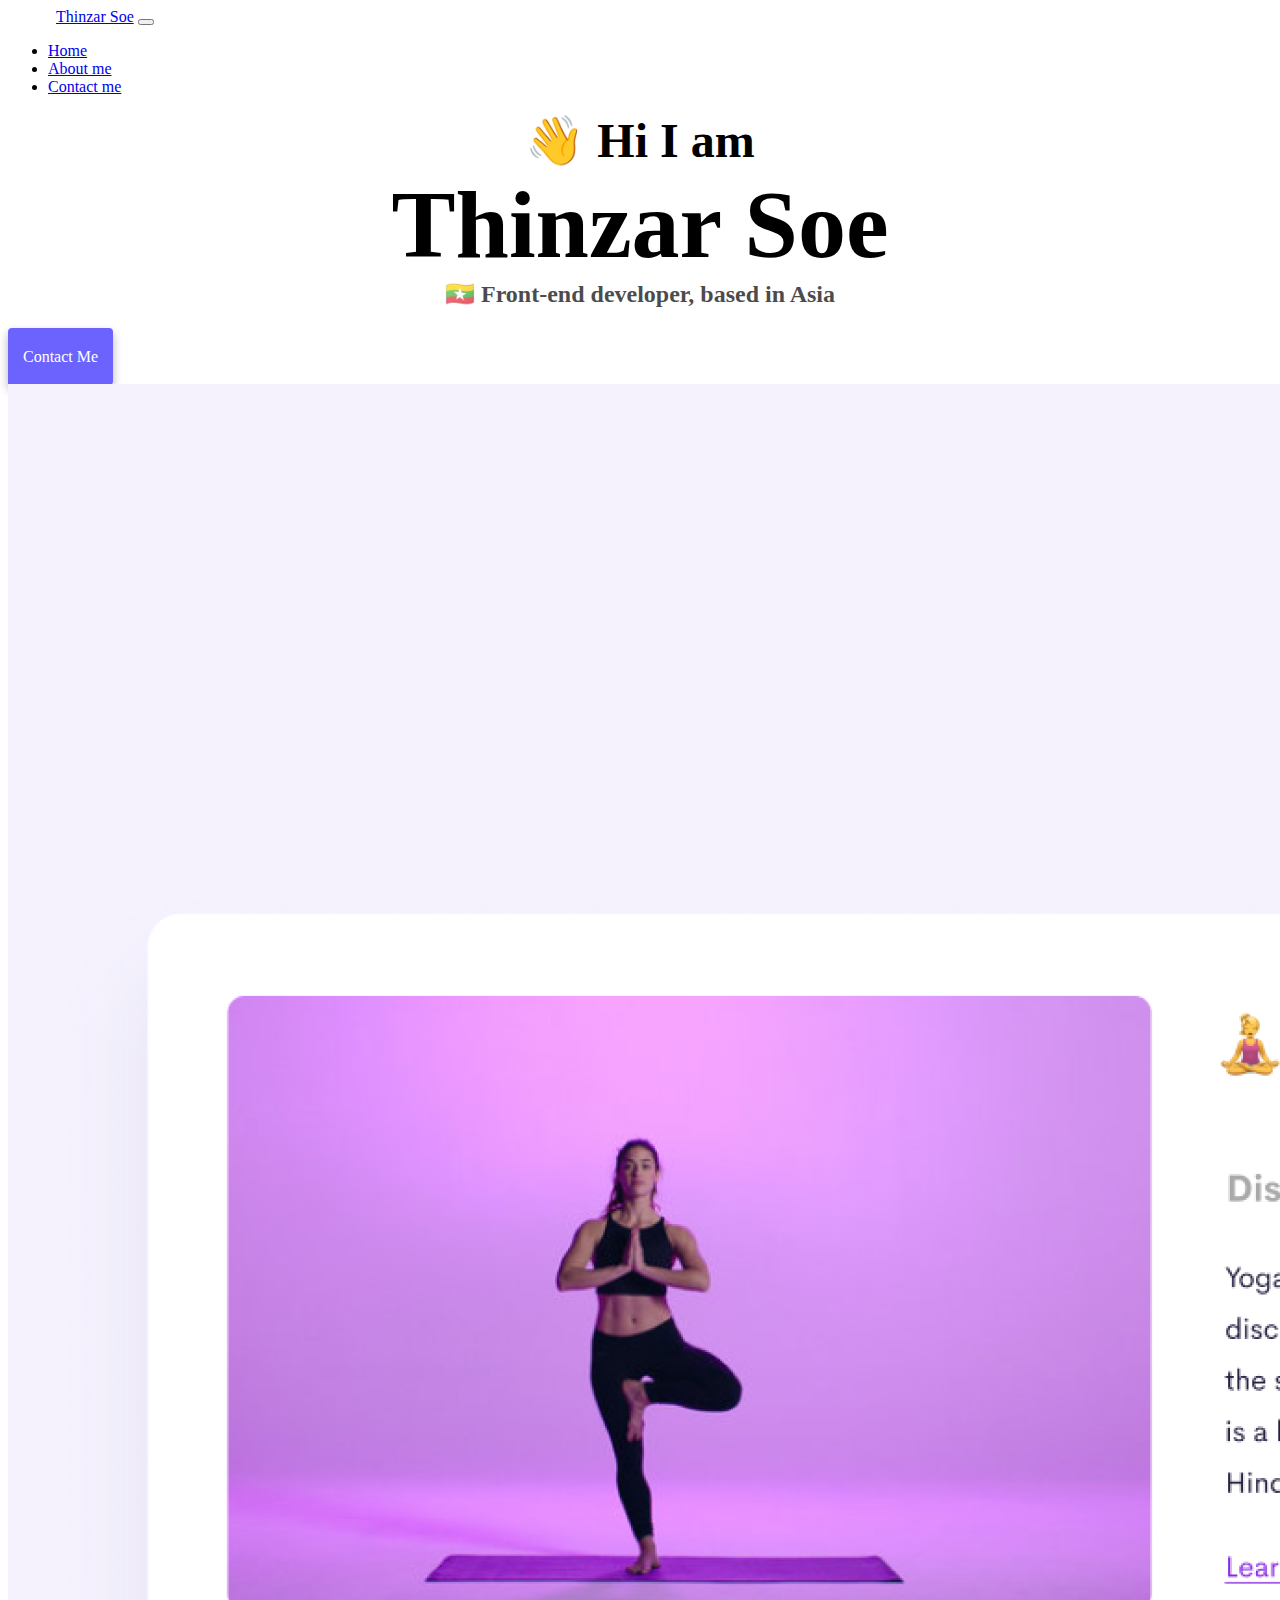
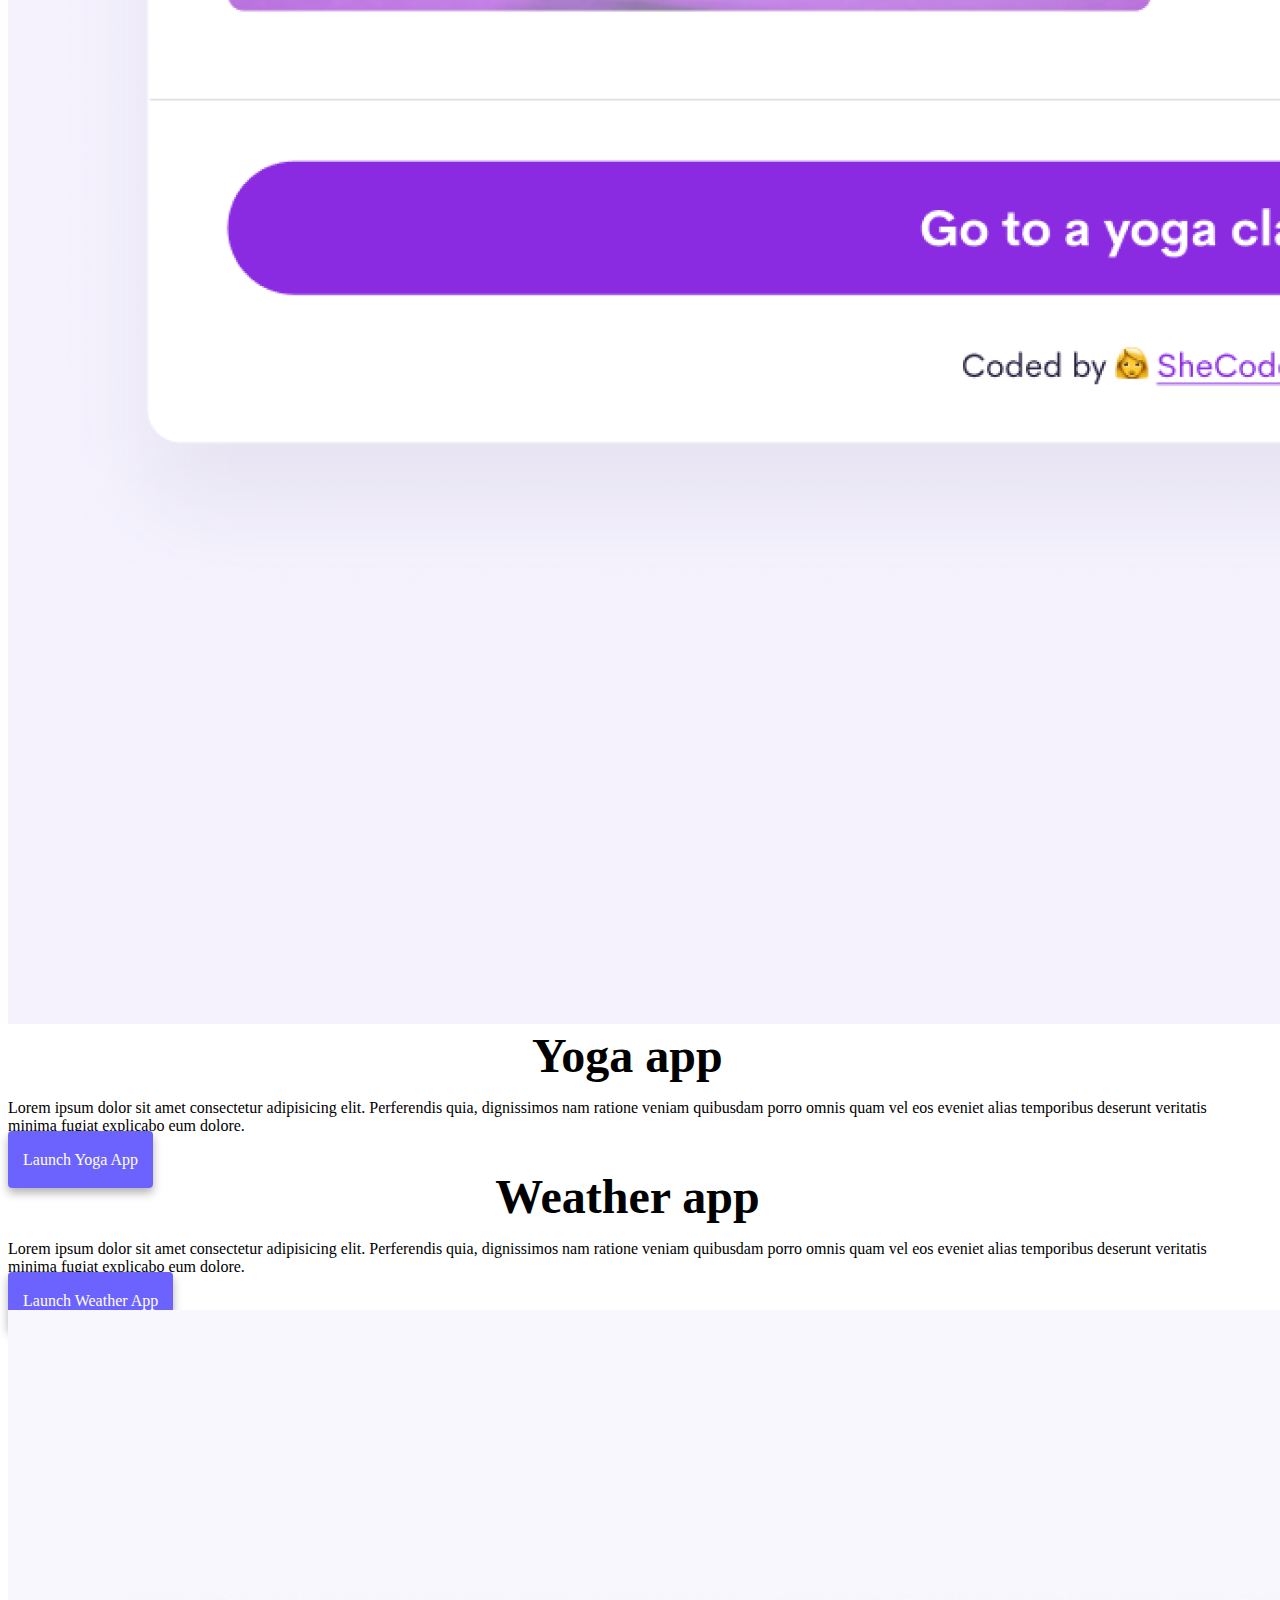
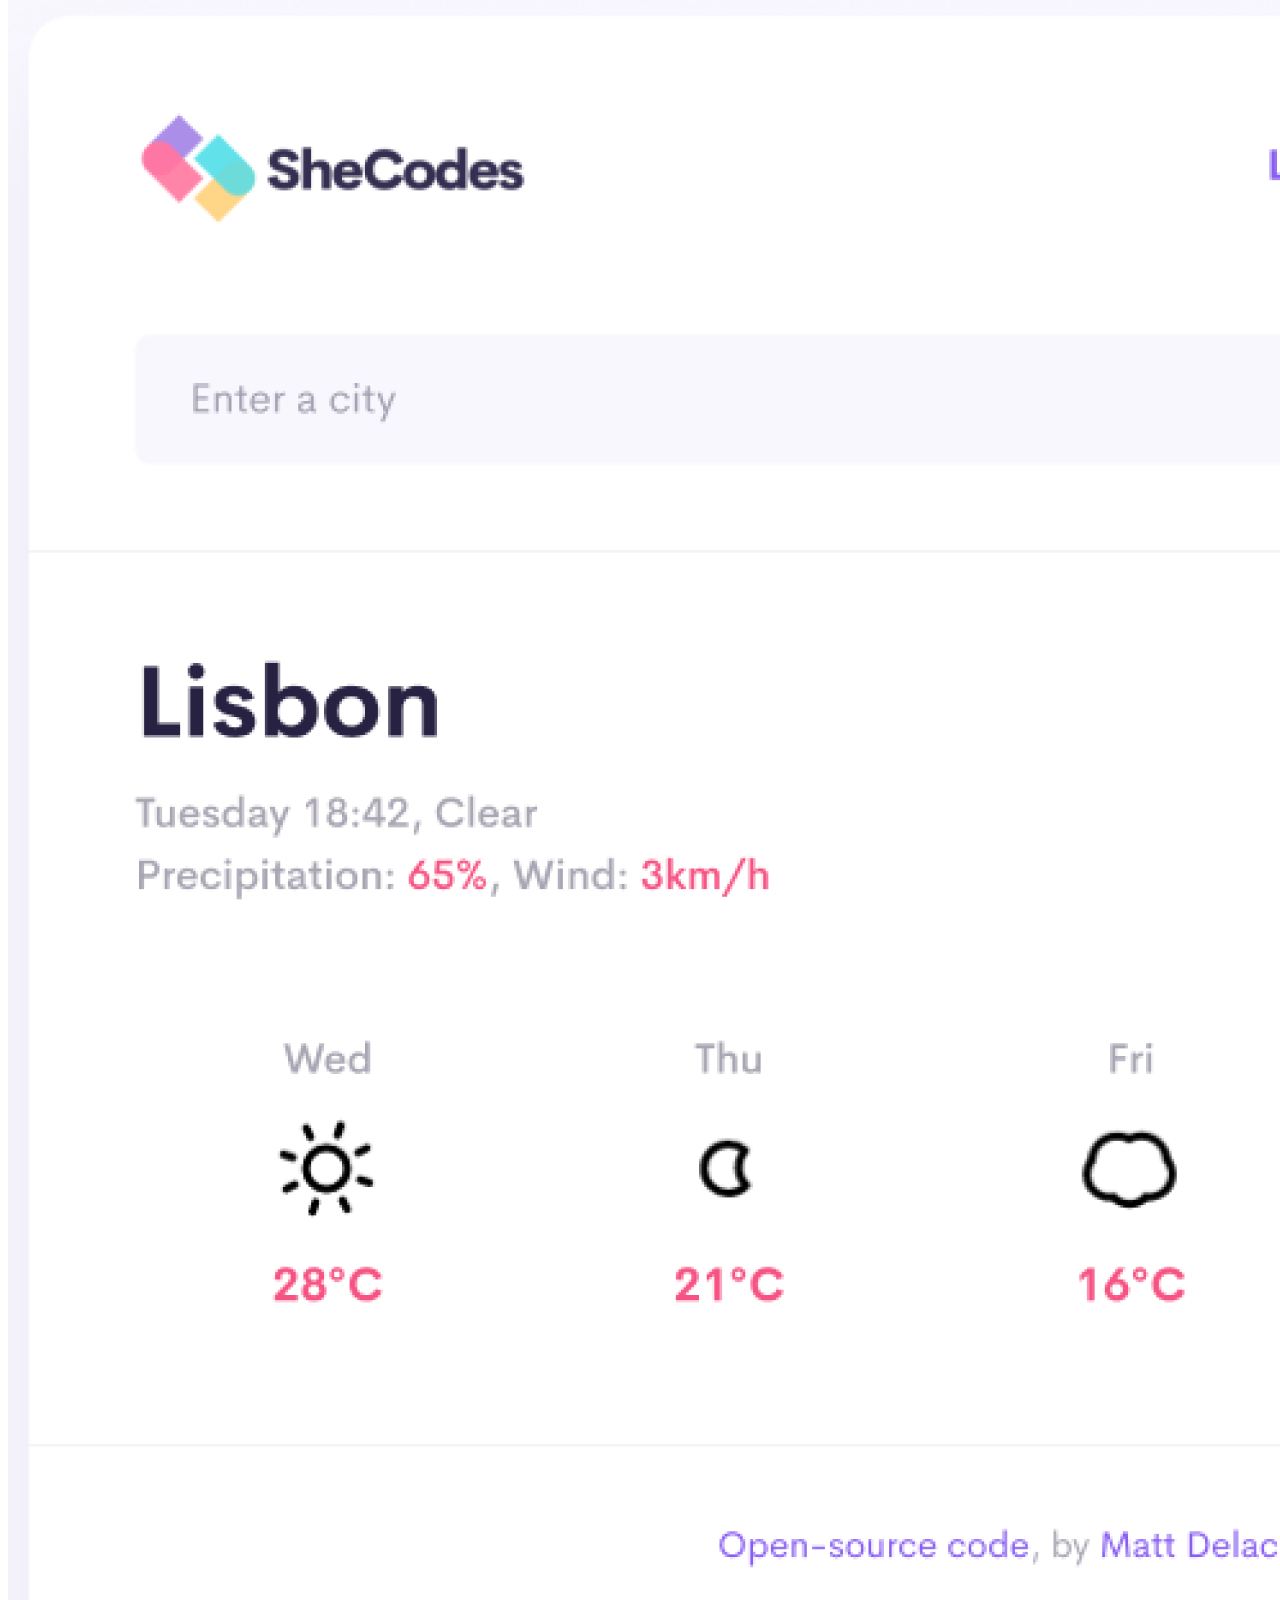
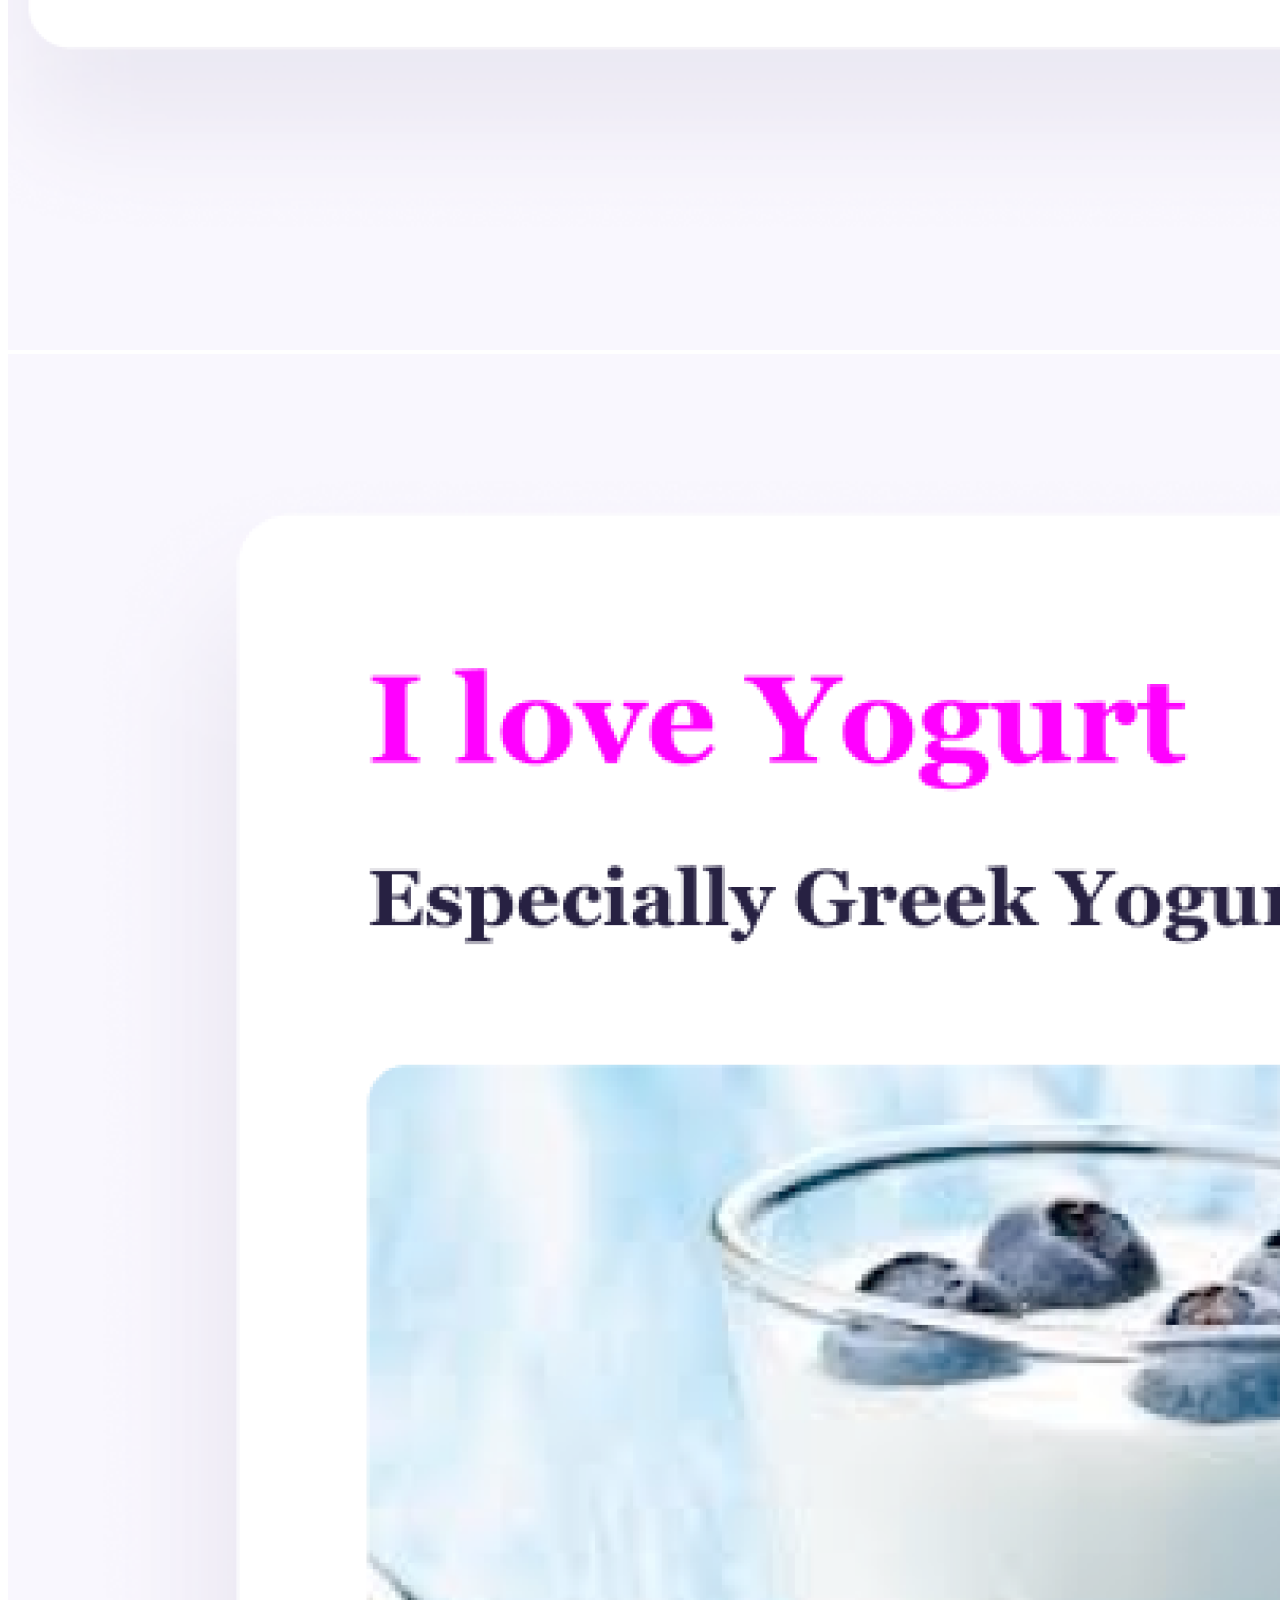
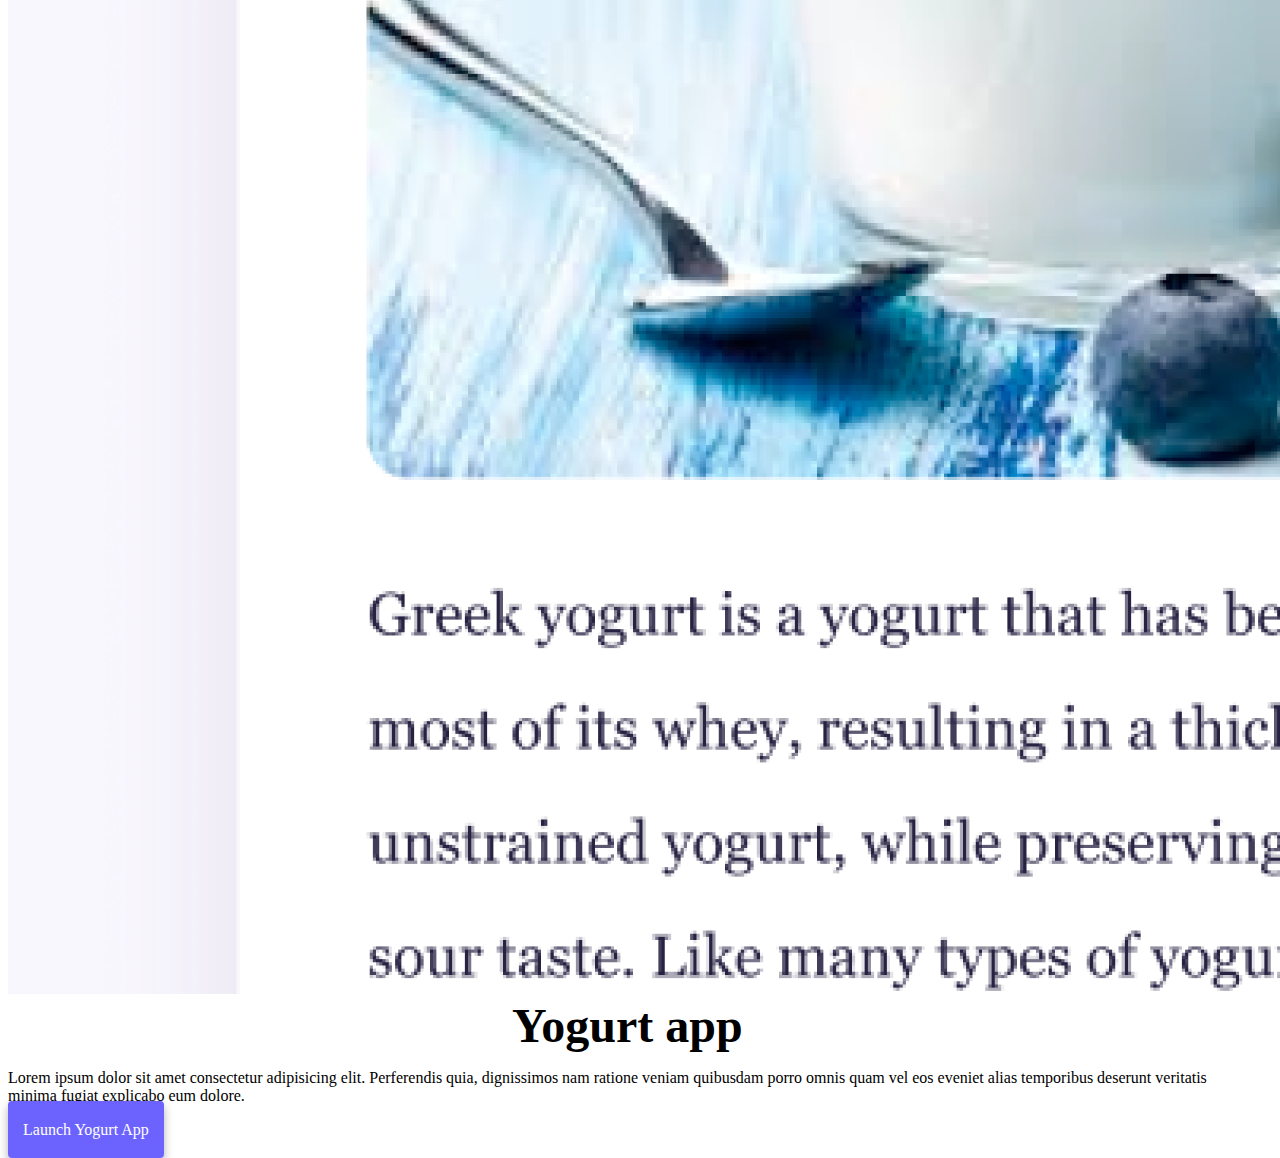
<file: index.html>
<!DOCTYPE html>
<html lang="en">
  <head>
    <meta charset="UTF-8" />
    <meta http-equiv="X-UA-Compatible" content="IE=edge" />
    <meta name="viewport" content="width=device-width, initial-scale=1.0" />
    <meta
      name="description"
      content="Thinzar Soe is a Full stack developer based in Asia, check out her projects and contact her for job inquiries"
    />
    <title>Full stack developer - Thinzar Soe</title>
    <link rel="stylesheet" href="styles.css" />
    <link
      href="https://cdn.jsdelivr.net/npm/bootstrap@5.3.0-alpha3/dist/css/bootstrap.min.css"
      rel="stylesheet"
      integrity="sha384-KK94CHFLLe+nY2dmCWGMq91rCGa5gtU4mk92HdvYe+M/SXH301p5ILy+dN9+nJOZ"
      crossorigin="anonymous"
    />
    <script
      src="https://cdn.jsdelivr.net/npm/bootstrap@5.3.0-alpha3/dist/js/bootstrap.bundle.min.js"
      integrity="sha384-ENjdO4Dr2bkBIFxQpeoTz1HIcje39Wm4jDKdf19U8gI4ddQ3GYNS7NTKfAdVQSZe"
      crossorigin="anonymous"
    ></script>
  </head>
  <body>
    <div class="text-center">
      <nav class="navbar navbar-expand-lg bg-body-tertiary">
        <div class="container-fluid">
          <a class="navbar-brand" href="#main_sect" title="Homepage"
            >Thinzar Soe</a
          >
          <button
            class="navbar-toggler"
            type="button"
            data-bs-toggle="collapse"
            data-bs-target="#navbarSupportedContent"
            aria-controls="navbarSupportedContent"
            aria-expanded="false"
            aria-label="Toggle navigation"
          >
            <span class="navbar-toggler-icon"></span>
          </button>
          <div
            class="collapse navbar-collapse text-start"
            id="navbarSupportedContent"
          >
            <ul class="navbar-nav me-auto mb-2 mb-lg-0">
              <li class="nav-item">
                <a
                  class="nav-link active"
                  aria-current="page"
                  href="#main_sect"
                  title="Homepage"
                  >Home</a
                >
              </li>
              <li class="nav-item">
                <a class="nav-link" href="about.html" title="About Thinzar Soe"
                  >About me</a
                >
              </li>
              <li class="nav-item">
                <a
                  class="nav-link"
                  href="about.html#contact"
                  title="Contact Thinzar Soe"
                  >Contact me</a
                >
              </li>
            </ul>
          </div>
        </div>
      </nav>
      <div id="main_sect" class="my-5">
        <h2>👋 Hi I am</h2>
        <h1>Thinzar Soe</h1>
        <h3 class="text-opacity-75">🇲🇲 Front-end developer, based in Asia</h3>
        <div class="navigation-links">
          <a
            href="about.html#contact"
            class="contact-link btn bg-primary bg-gradient text-white"
            title="Contact Thinzar Soe"
            >Contact me</a
          >
          <br class="d-block d-lg-none" />
          <a
            href="about.html"
            class="about-link btn border border-primary"
            title="About Thinzar Soe"
            >About me</a
          >
        </div>
      </div>
      <div class="content">
        <div class="row text-start ms-5">
          <div class="col-md-6">
            <img src="images/yoga.png" class="img-fluid" alt="Yoga" />
          </div>
          <div class="col-md-6">
            <h2 class="text-start">Yoga app</h2>
            <p>
              Lorem ipsum dolor sit amet consectetur adipisicing elit.
              Perferendis quia, dignissimos nam ratione veniam quibusdam porro
              omnis quam vel eos eveniet alias temporibus deserunt veritatis
              minima fugiat explicabo eum dolore.
            </p>
            <a
              href="#"
              class="contact-link btn bg-primary bg-gradient text-white"
              title="Yoga app"
              >Launch Yoga App</a
            >
          </div>
        </div>
        <div class="row text-start ms-5">
          <div class="col-md-6">
            <h2 class="text-start">Weather app</h2>
            <p>
              Lorem ipsum dolor sit amet consectetur adipisicing elit.
              Perferendis quia, dignissimos nam ratione veniam quibusdam porro
              omnis quam vel eos eveniet alias temporibus deserunt veritatis
              minima fugiat explicabo eum dolore.
            </p>
            <a
              href="#"
              class="contact-link btn bg-primary bg-gradient text-white"
              title="Weather app"
              >Launch Weather App</a
            >
          </div>
          <div class="col-md-6">
            <img src="images/weather.png" class="img-fluid" alt="Weather" />
          </div>
        </div>
        <div class="row text-start ms-5">
          <div class="col-md-6">
            <img src="images/yogurt.png" class="img-fluid" alt="Yogurt" />
          </div>
          <div class="col-md-6">
            <h2 class="text-start">Yogurt app</h2>
            <p>
              Lorem ipsum dolor sit amet consectetur adipisicing elit.
              Perferendis quia, dignissimos nam ratione veniam quibusdam porro
              omnis quam vel eos eveniet alias temporibus deserunt veritatis
              minima fugiat explicabo eum dolore.
            </p>
            <a
              href="#"
              class="contact-link btn bg-primary bg-gradient text-white"
              title="Yogurt app"
              >Launch Yogurt App</a
            >
          </div>
        </div>
      </div>
    </div>
  </body>
</html>
</file>
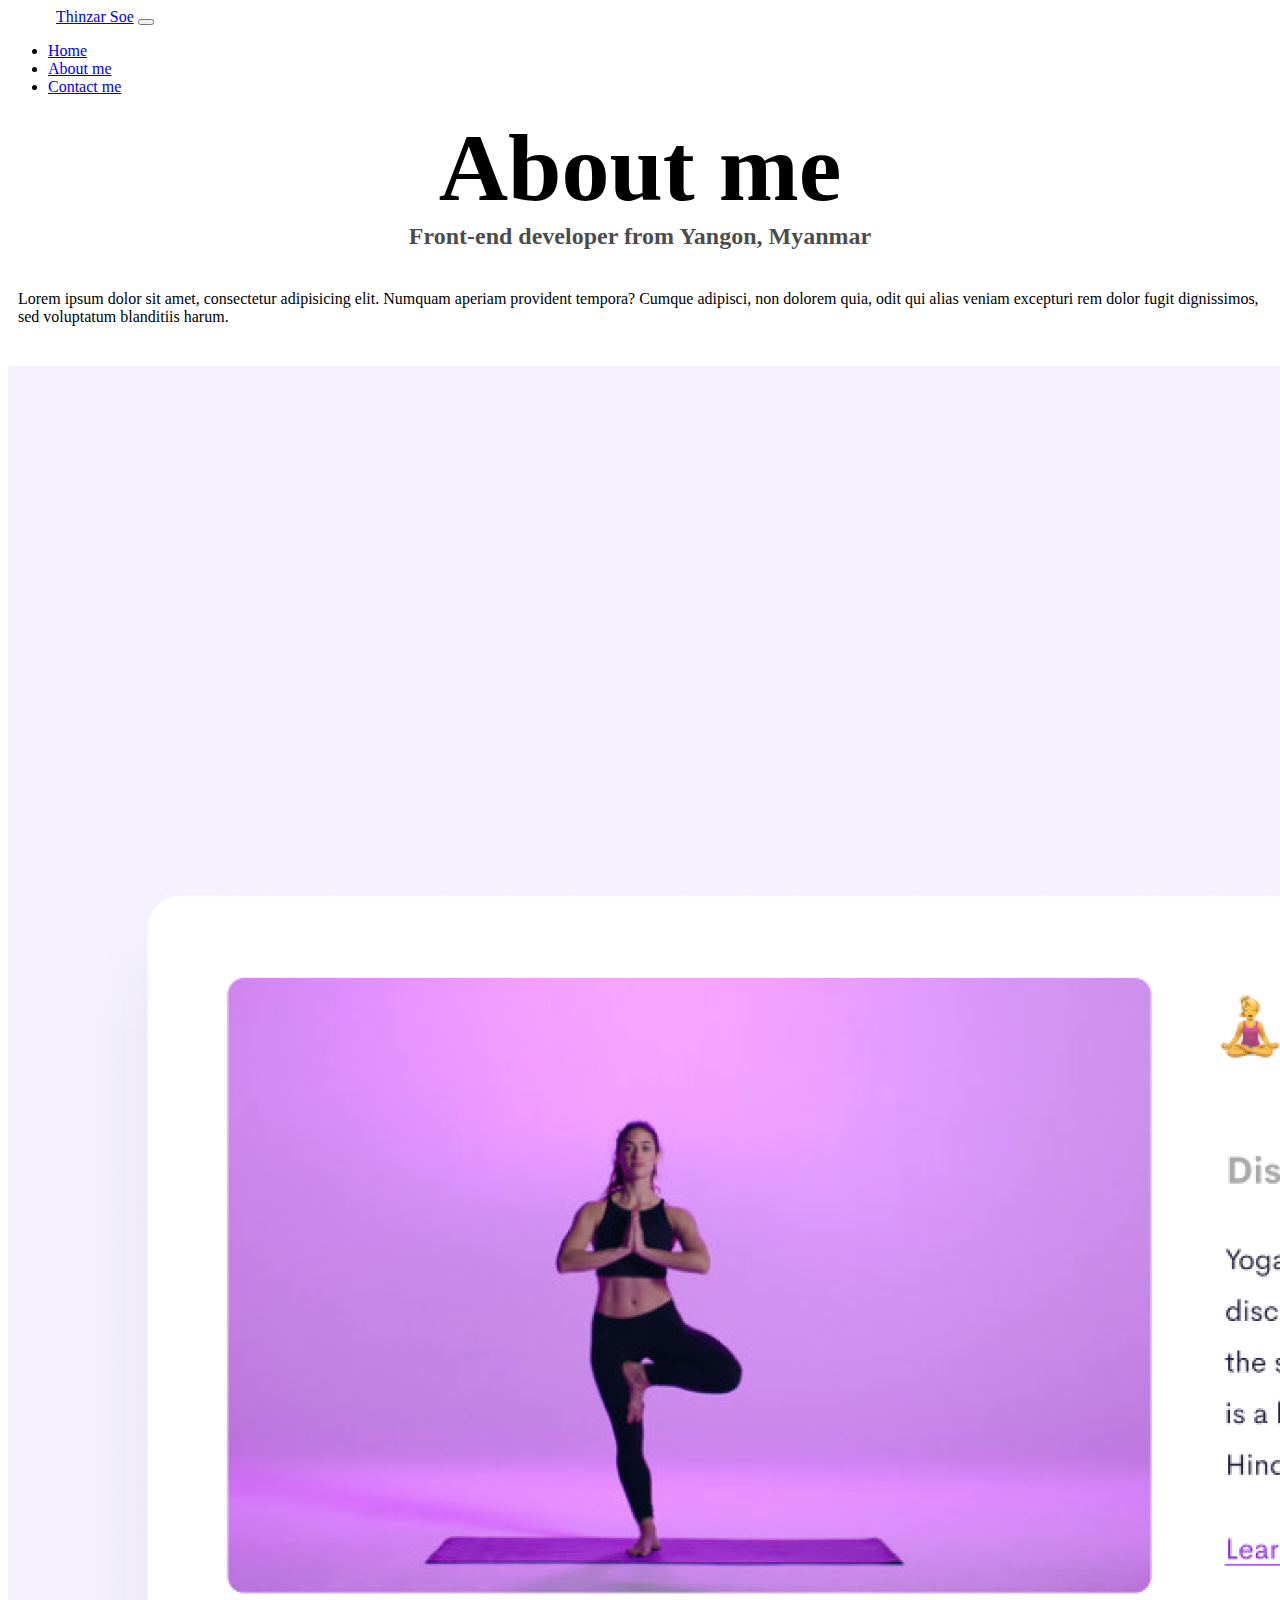
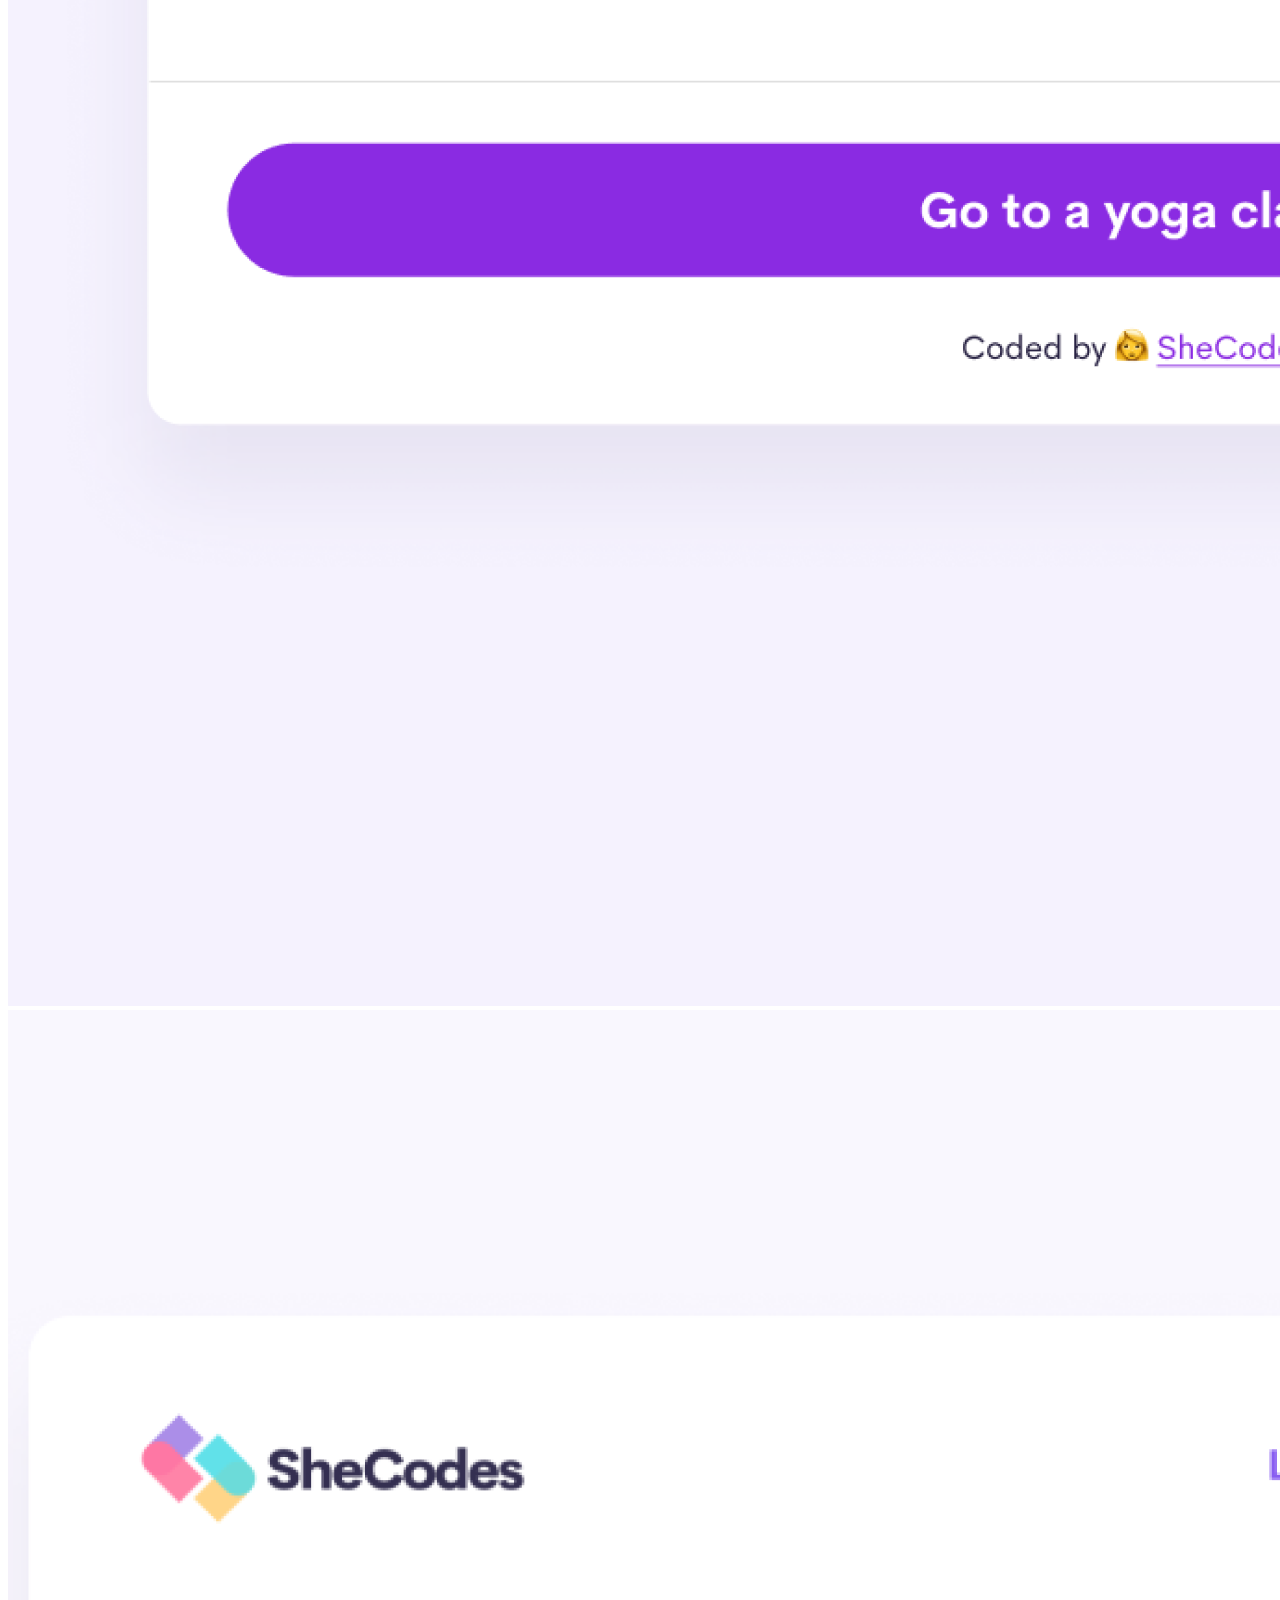
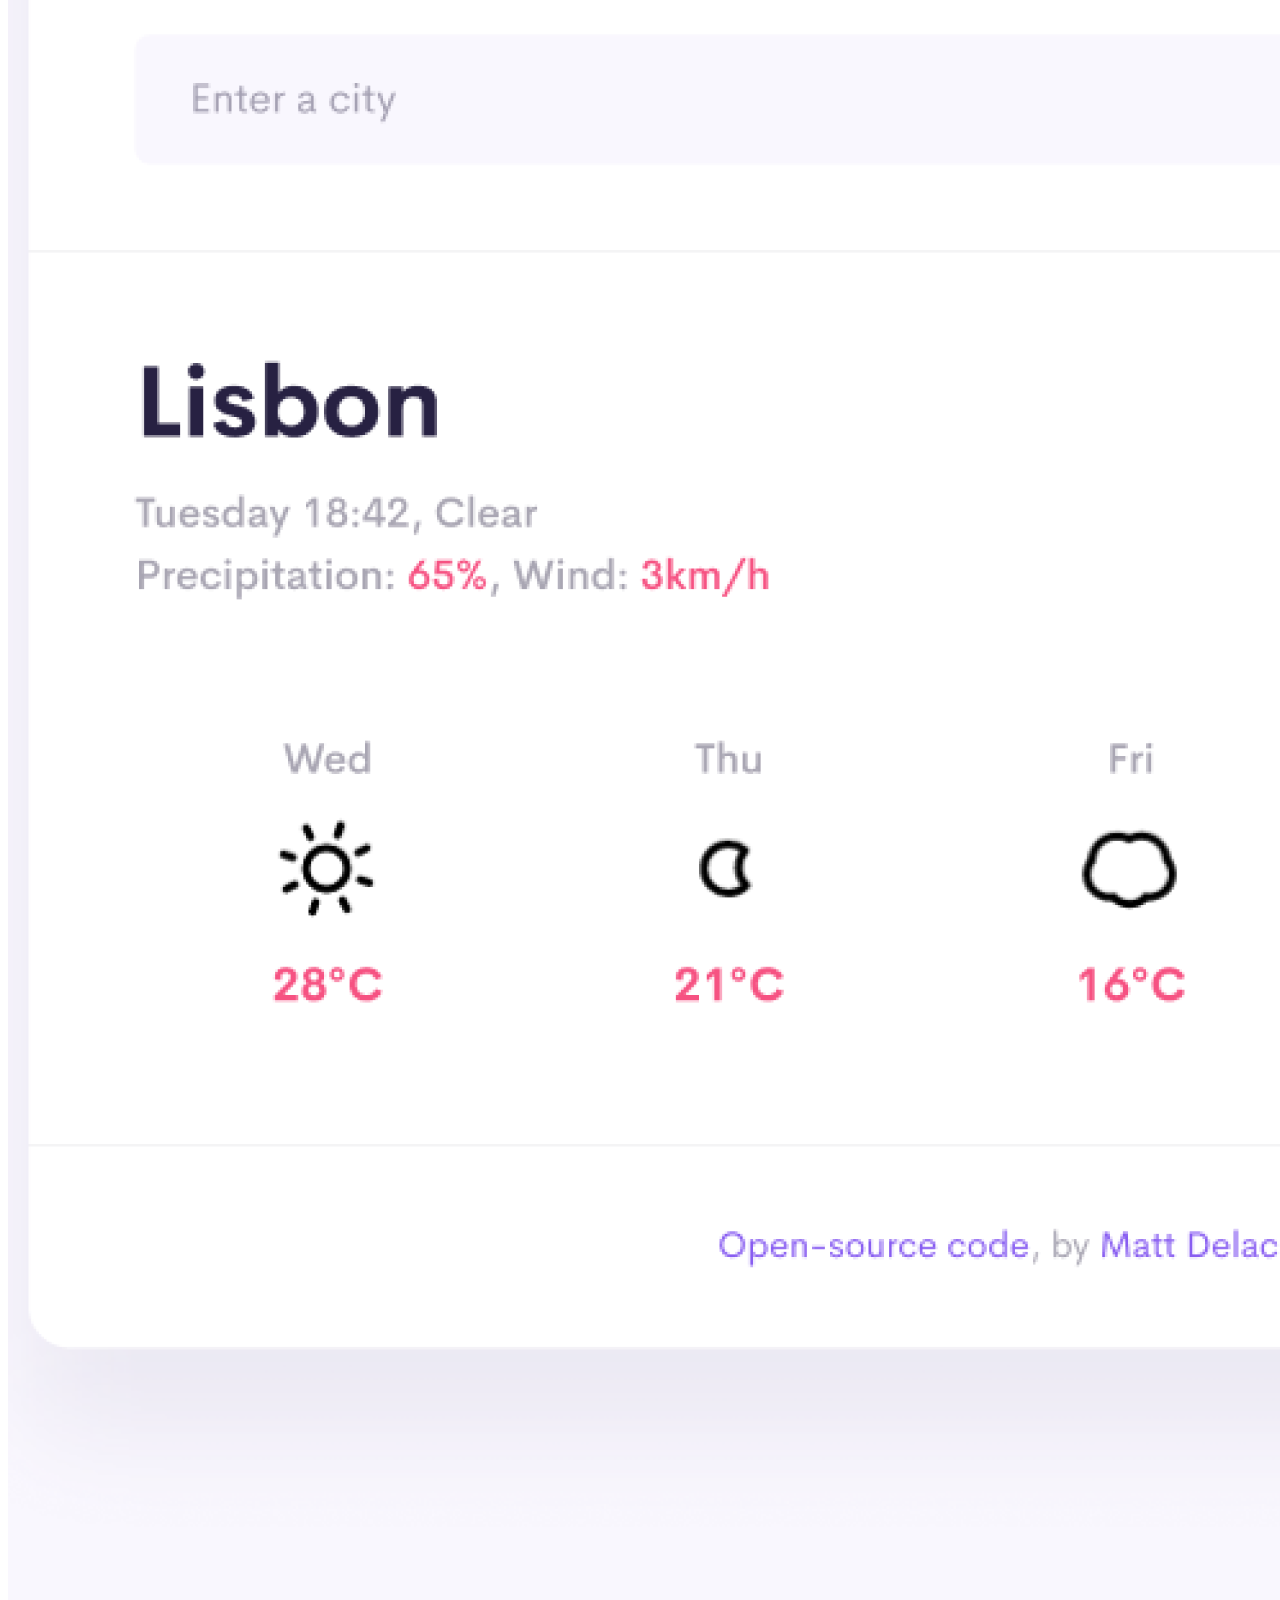
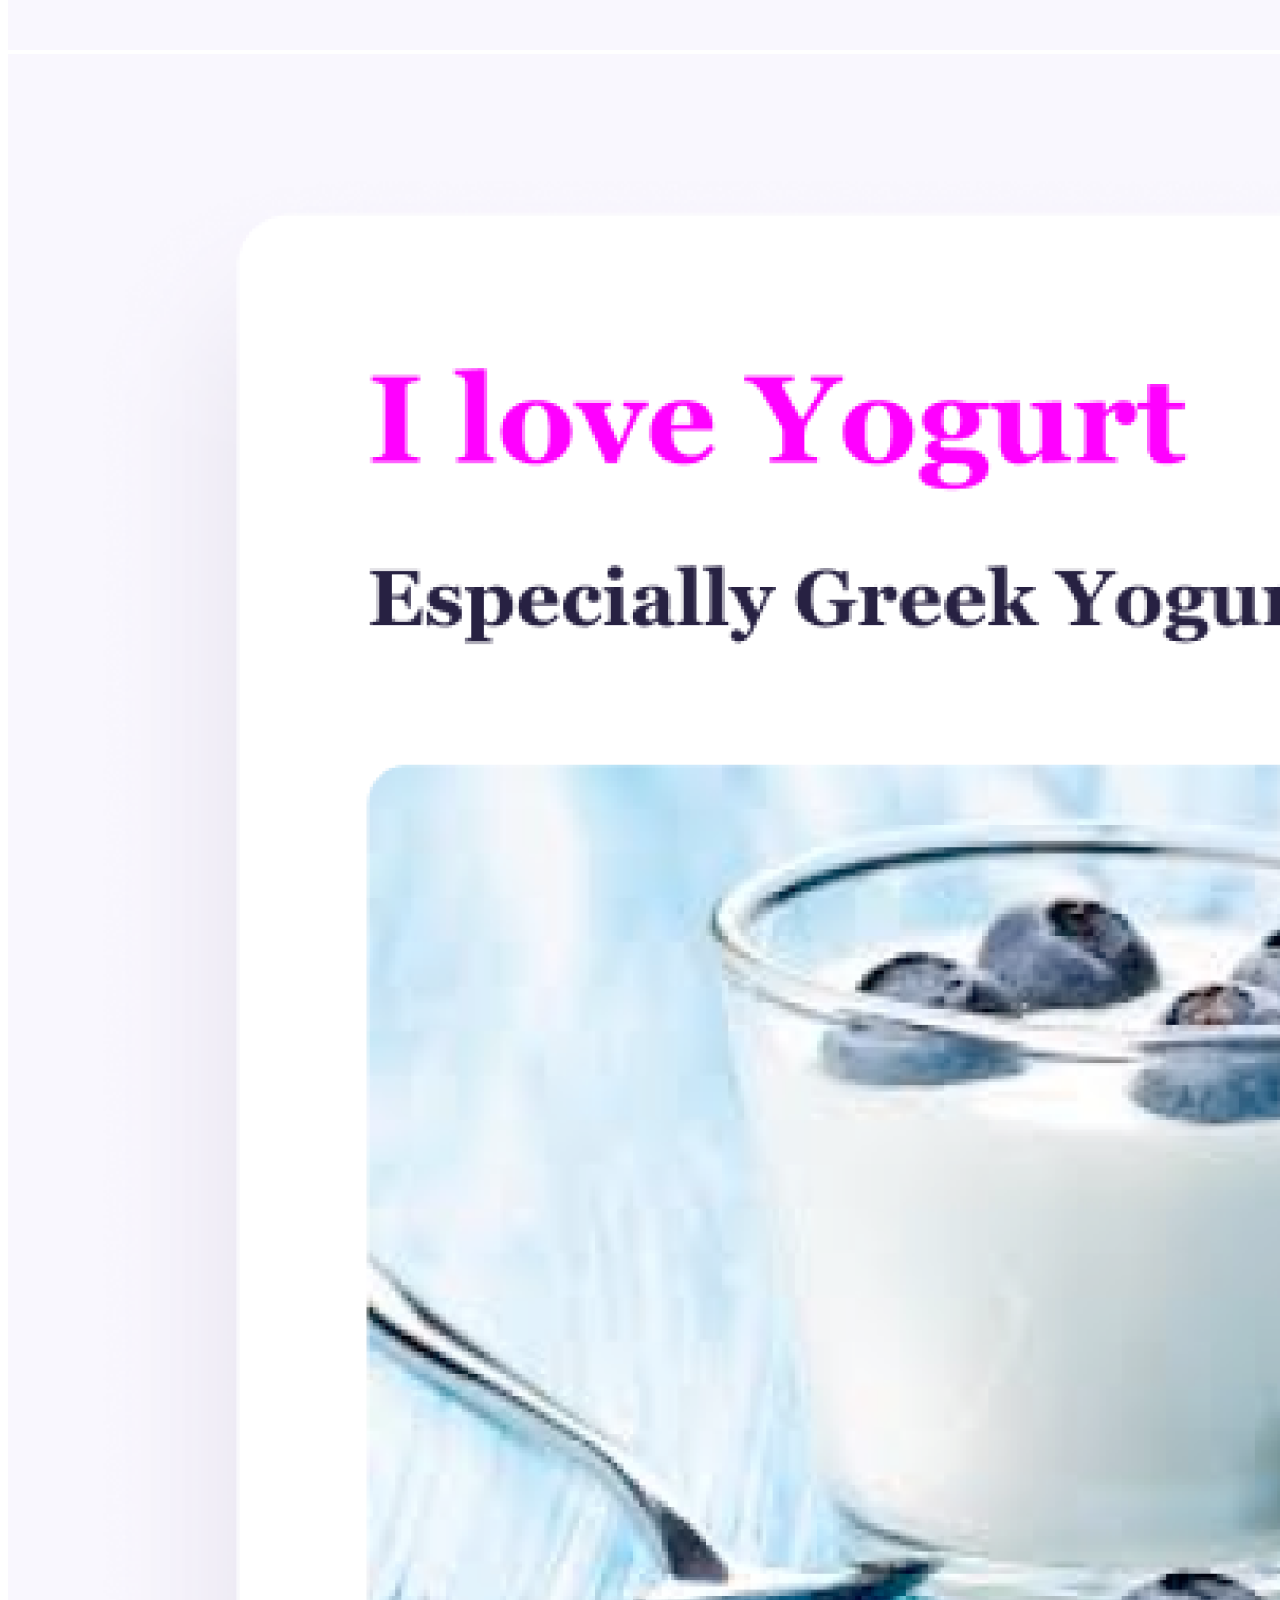
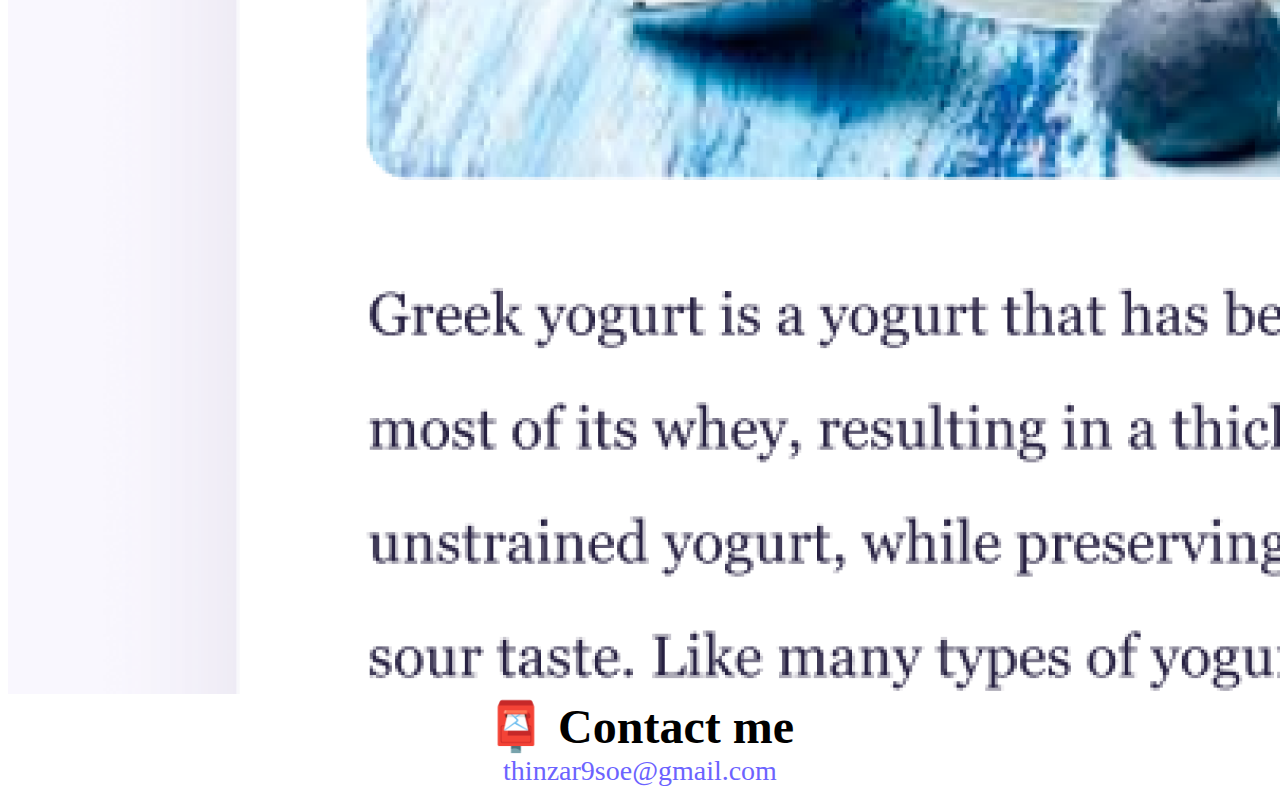
<file: about.html>
<!DOCTYPE html>
<html lang="en">
  <head>
    <meta charset="UTF-8" />
    <meta http-equiv="X-UA-Compatible" content="IE=edge" />
    <meta name="viewport" content="width=device-width, initial-scale=1.0" />
    <meta
      name="description"
      content="Thinzar Soe is a Full stack developer based in Asia, check out her projects and contact her for job inquiries"
    />
    <link rel="stylesheet" href="styles.css" />
    <link
      href="https://cdn.jsdelivr.net/npm/bootstrap@5.3.0-alpha3/dist/css/bootstrap.min.css"
      rel="stylesheet"
      integrity="sha384-KK94CHFLLe+nY2dmCWGMq91rCGa5gtU4mk92HdvYe+M/SXH301p5ILy+dN9+nJOZ"
      crossorigin="anonymous"
    />
    <script
      src="https://cdn.jsdelivr.net/npm/bootstrap@5.3.0-alpha3/dist/js/bootstrap.bundle.min.js"
      integrity="sha384-ENjdO4Dr2bkBIFxQpeoTz1HIcje39Wm4jDKdf19U8gI4ddQ3GYNS7NTKfAdVQSZe"
      crossorigin="anonymous"
    ></script>
    <title>About Thinzar Soe</title>
  </head>
  <body>
    <div class="text-center">
      <nav class="navbar navbar-expand-lg bg-body-tertiary">
        <div class="container-fluid">
          <a class="navbar-brand" href="index.html" title="Homepage"
            >Thinzar Soe</a
          >
          <button
            class="navbar-toggler"
            type="button"
            data-bs-toggle="collapse"
            data-bs-target="#navbarSupportedContent"
            aria-controls="navbarSupportedContent"
            aria-expanded="false"
            aria-label="Toggle navigation"
          >
            <span class="navbar-toggler-icon"></span>
          </button>
          <div
            class="collapse navbar-collapse text-start"
            id="navbarSupportedContent"
          >
            <ul class="navbar-nav me-auto mb-2 mb-lg-0">
              <li class="nav-item">
                <a
                  class="nav-link"
                  aria-current="page"
                  href="index.html"
                  title="Homepage"
                  >Home</a
                >
              </li>
              <li class="nav-item">
                <a
                  class="nav-link active"
                  href="#main_sect"
                  title="About Thinzar Soe"
                  >About me</a
                >
              </li>
              <li class="nav-item">
                <a class="nav-link" href="#contact" title="Contact Thinzar Soe"
                  >Contact me</a
                >
              </li>
            </ul>
          </div>
        </div>
      </nav>
      <div id="main_sect" class="my-5">
        <h1>About me</h1>
        <h3>Front-end developer from Yangon, Myanmar</h3>
        <div class="about-paragraphs">
          <p>
            Lorem ipsum dolor sit amet, consectetur adipisicing elit. Numquam
            aperiam provident tempora? Cumque adipisci, non dolorem quia, odit
            qui alias veniam excepturi rem dolor fugit dignissimos, sed
            voluptatum blanditiis harum.
          </p>
        </div>
        <div class="d-flex justify-content-evenly mx-3">
          <div class="w-25 p-2 border border-light-subtle shadow-lg">
            <img src="images/yoga.png" class="img-fluid" alt="yoga" />
          </div>
          <div class="w-25 p-2 border border-light-subtle shadow-lg">
            <img src="images/weather.png" class="img-fluid" alt="weather" />
          </div>
          <div class="w-25 p-2 border border-light-subtle shadow-lg">
            <img src="images/yogurt.png" class="img-fluid" alt="yogurt" />
          </div>
        </div>
      </div>
      <div id="contact">
        <h2>📮 Contact me</h2>
        <a
          href="mailto:[thinzar9soe@gmail.com]"
          class="email-link"
          title="Send Mail"
        >
          thinzar9soe@gmail.com
        </a>
      </div>
    </div>
  </body>
</html>
</file>
<file: styles.css>
:root {
  --primary-color: #6c63ff;
  --secondary-color: #f5f2fe;
  --box-shadow: 0 5px 10px rgba(0, 0, 0, 0.3);
}

h1,
h2,
h3 {
  text-align: center;
  margin: 0;
}

h1 {
  font-size: 96px !important;
}

h2 {
  font-size: 48px !important;
}

h3 {
  font-size: 24px !important;
  opacity: 0.7;
}

.navigation-links {
  margin-top: 40px;
}

.navigation-links a,
.content a {
  margin-right: 40px;
  border-radius: 4px;
  padding: 20px 15px;
  text-decoration: none;
  text-transform: capitalize;
}

.contact-link {
  background: var(--primary-color);
  box-shadow: var(--box-shadow);
  color: white;
}

.about-link {
  color: var(--primary-color);
  border: 1px solid var(--primary-color);
}

.homepage-link {
  color: var(--primary-color);
  text-align: center;
  display: block;
}

.about-paragraphs {
  display: flex;
  margin: 30px 0;
}

.about-paragraphs p {
  margin: 10px;
}

.email-link {
  display: flex;
  justify-content: center;
  color: var(--primary-color);
  font-size: 28px;
  text-decoration: none;
}

.email-link:hover {
  text-decoration: underline;
}

.content {
  width: 98%;
}

.navbar-brand {
  margin-left: 3rem !important;
}
@media (max-width: 990px) {
  .navbar-brand {
    margin-left: 0rem !important;
  }
  .navigation-links a {
    margin-right: 0px !important;
  }
  .about-link {
    margin-top: 50px;
  }
  .content {
    width: 95%;
  }
}
@media (max-width: 576px) {
  h1 {
    font-size: 35px !important;
  }
  h2 {
    font-size: 28px !important;
  }
  .content .row {
    margin-left: 30px !important;
  }
  .content .row h2 {
    margin-top: 20px;
  }
  .row > * {
    padding: 0px !important;
  }
  .email-link {
    font-size: 10px !important;
  }
  .content .row .contact-link {
    width: 100%;
  }
  .content {
    width: 90%;
  }
}
</file>
